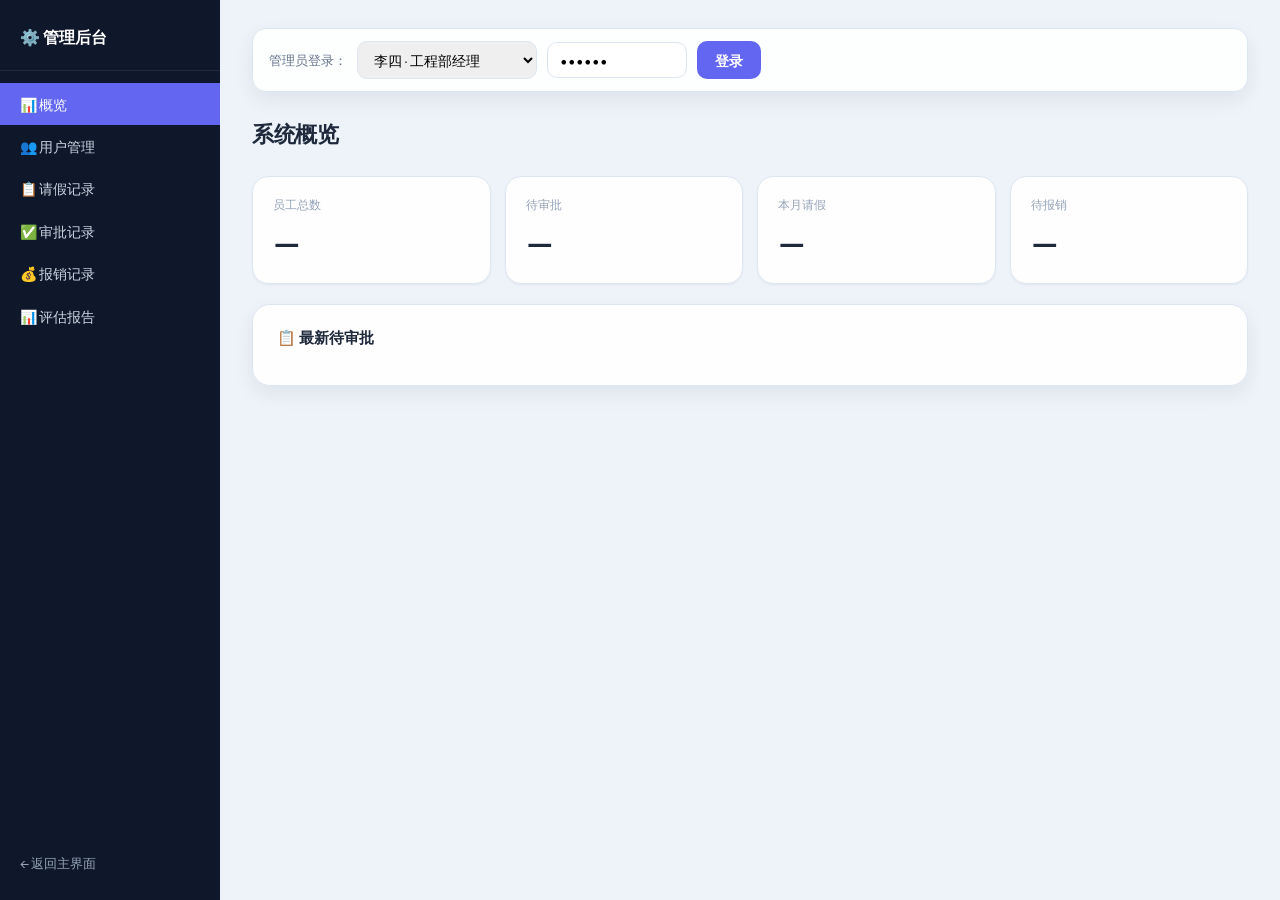
<file: frontend/admin.html>
<!DOCTYPE html>
<html lang="zh-CN">
<head>
  <meta charset="UTF-8">
  <meta name="viewport" content="width=device-width, initial-scale=1.0">
  <title>管理后台 — 企业多专家 Agent</title>
  <link rel="preconnect" href="https://fonts.googleapis.com">
  <link rel="preconnect" href="https://fonts.gstatic.com" crossorigin>
  <link href="https://fonts.googleapis.com/css2?family=Plus+Jakarta+Sans:wght@400;500;600;700;800&display=swap" rel="stylesheet">
  <link rel="stylesheet" href="style.css">
  <style>
    :root { --sidebar-width: 220px; }
    .admin-layout { display: flex; height: 100vh; }
    .admin-nav {
      width: var(--sidebar-width); background: var(--color-sidebar);
      color: #fff; display: flex; flex-direction: column; flex-shrink: 0;
      padding: 24px 0 16px;
    }
    .admin-nav-logo {
      padding: 0 20px 20px; font-size: 16px; font-weight: 700;
      border-bottom: 1px solid rgba(255,255,255,0.08); margin-bottom: 12px;
    }
    .admin-nav-item {
      padding: 10px 20px; cursor: pointer; font-size: 14px; color: #CBD5E1;
      transition: background 150ms; border-radius: 0;
    }
    .admin-nav-item:hover { background: rgba(255,255,255,0.08); }
    .admin-nav-item.active { background: var(--color-primary); color: #fff; }
    .admin-nav-back {
      margin-top: auto; padding: 10px 20px; font-size: 13px;
      color: var(--color-text-muted); cursor: pointer;
    }
    .admin-nav-back:hover { color: #fff; }
    .admin-main {
      flex: 1; overflow-y: auto; background: var(--color-bg);
      padding: 28px 32px;
    }
    .admin-header {
      display: flex; align-items: center; justify-content: space-between;
      margin-bottom: 24px;
    }
    .admin-title { font-size: 22px; font-weight: 700; letter-spacing: -0.02em; }
    .admin-login {
      display: flex; gap: 10px; align-items: center;
      background: rgba(255,255,255,0.9); border: 1px solid var(--color-line);
      border-radius: 14px; padding: 12px 16px; margin-bottom: 24px;
      box-shadow: var(--shadow-sm);
    }
    .admin-login select, .admin-login input {
      padding: 8px 12px; border: 1px solid var(--color-line);
      border-radius: 10px; font-size: 14px; font-family: inherit;
    }
    .admin-login button {
      padding: 8px 18px; background: var(--color-primary); color: #fff;
      border-radius: 10px; font-size: 14px; font-weight: 600; cursor: pointer;
    }
    .admin-login button:hover { background: var(--color-primary-hover); }
    .admin-section { display: none; }
    .admin-section.active { display: block; }
    .card {
      background: rgba(255,255,255,0.92); border: 1px solid var(--color-line);
      border-radius: 18px; padding: 20px 24px; margin-bottom: 20px;
      box-shadow: var(--shadow-sm);
    }
    .card-title {
      font-size: 15px; font-weight: 700; margin-bottom: 16px;
      display: flex; align-items: center; gap: 8px;
    }
    .badge {
      display: inline-flex; align-items: center; padding: 2px 10px;
      border-radius: 99px; font-size: 12px; font-weight: 600;
    }
    .badge-pending { background: #FEF3C7; color: #92400E; }
    .badge-approved { background: #D1FAE5; color: #065F46; }
    .badge-rejected { background: #FEE2E2; color: #991B1B; }
    .badge-active   { background: var(--color-primary-light); color: var(--color-primary-hover); }
    table { width: 100%; border-collapse: collapse; font-size: 13px; }
    th { background: var(--color-bg); font-weight: 600; text-align: left;
         padding: 10px 12px; border-bottom: 2px solid var(--color-line); }
    td { padding: 10px 12px; border-bottom: 1px solid var(--color-line-light);
         vertical-align: middle; }
    tr:last-child td { border-bottom: none; }
    tr:hover td { background: rgba(99,102,241,0.03); }
    .btn-sm {
      padding: 4px 12px; border-radius: 8px; font-size: 12px; font-weight: 600;
      cursor: pointer; border: none; transition: all 150ms;
    }
    .btn-approve { background: #D1FAE5; color: #065F46; }
    .btn-approve:hover { background: #059669; color: #fff; }
    .btn-reject  { background: #FEE2E2; color: #991B1B; }
    .btn-reject:hover  { background: #DC2626; color: #fff; }
    .btn-edit    { background: var(--color-primary-light); color: var(--color-primary); }
    .btn-edit:hover { background: var(--color-primary); color: #fff; }
    .filter-bar { display: flex; gap: 10px; margin-bottom: 16px; flex-wrap: wrap; }
    .filter-bar select, .filter-bar input {
      padding: 7px 12px; border: 1px solid var(--color-line);
      border-radius: 10px; font-size: 13px; font-family: inherit;
      background: #fff;
    }
    .filter-bar button {
      padding: 7px 16px; background: var(--color-primary); color: #fff;
      border-radius: 10px; font-size: 13px; font-weight: 600; cursor: pointer;
      border: none;
    }
    .stat-grid { display: grid; grid-template-columns: repeat(4, 1fr); gap: 14px; margin-bottom: 20px; }
    .stat-card {
      background: rgba(255,255,255,0.92); border: 1px solid var(--color-line);
      border-radius: 16px; padding: 18px 20px; box-shadow: var(--shadow-xs);
    }
    .stat-label { font-size: 12px; color: var(--color-text-muted); margin-bottom: 6px; }
    .stat-value { font-size: 28px; font-weight: 700; letter-spacing: -0.02em; }
    .edit-modal {
      position: fixed; inset: 0; background: rgba(15,23,42,0.5);
      display: flex; align-items: center; justify-content: center;
      z-index: 1000; backdrop-filter: blur(4px);
    }
    .edit-modal.hidden { display: none; }
    .edit-dialog {
      background: #fff; border-radius: 20px; padding: 28px;
      width: 420px; box-shadow: var(--shadow-lg);
    }
    .edit-dialog h3 { font-size: 16px; font-weight: 700; margin-bottom: 16px; }
    .edit-dialog label { display: block; font-size: 12px; font-weight: 600;
      color: var(--color-text-secondary); margin: 10px 0 4px; }
    .edit-dialog input, .edit-dialog select {
      width: 100%; padding: 8px 12px; border: 1px solid var(--color-line);
      border-radius: 10px; font-size: 14px; font-family: inherit; box-sizing: border-box;
    }
    .edit-dialog input:focus, .edit-dialog select:focus {
      outline: none; border-color: var(--color-primary);
      box-shadow: 0 0 0 3px var(--color-primary-ring);
    }
    .edit-actions { display: flex; gap: 10px; justify-content: flex-end; margin-top: 20px; }
    .edit-actions button {
      padding: 9px 20px; border-radius: 10px; font-size: 14px;
      font-weight: 600; cursor: pointer; border: none;
    }
    .btn-cancel-edit { background: var(--color-bg); color: var(--color-text-secondary); }
    .btn-save-edit { background: var(--color-primary); color: #fff; }
    #auth-bar { font-size: 13px; color: var(--color-text-muted); }
    #auth-bar strong { color: var(--color-text); }
  </style>
</head>
<body>
<div class="admin-layout">
  <nav class="admin-nav">
    <div class="admin-nav-logo">⚙️ 管理后台</div>
    <div class="admin-nav-item active" data-tab="dashboard">📊 概览</div>
    <div class="admin-nav-item" data-tab="users">👥 用户管理</div>
    <div class="admin-nav-item" data-tab="leaves">📋 请假记录</div>
    <div class="admin-nav-item" data-tab="approvals">✅ 审批记录</div>
    <div class="admin-nav-item" data-tab="expenses">💰 报销记录</div>
    <div class="admin-nav-item" data-tab="eval">📊 评估报告</div>
    <div class="admin-nav-back" onclick="location.href='/'">← 返回主界面</div>
  </nav>

  <main class="admin-main">
    <!-- 登录栏 -->
    <div class="admin-login" id="login-bar">
      <span style="font-size:13px;color:var(--color-text-secondary)">管理员登录：</span>
      <select id="admin-user-id" autocomplete="username" style="width:180px">
        <option value="EMP002">李四 · 工程部经理</option>
        <option value="EMP003">王五 · HR经理</option>
        <option value="EMP004">赵六 · 财务经理</option>
        <option value="EMP005">孙七 · IT经理</option>
      </select>
      <input type="password" id="admin-pwd" autocomplete="current-password" placeholder="密码" style="width:140px" value="123456">
      <button onclick="adminLogin()">登录</button>
      <span id="auth-bar"></span>
    </div>

    <!-- 概览 -->
    <div class="admin-section active" id="tab-dashboard">
      <div class="admin-header"><div class="admin-title">系统概览</div></div>
      <div class="stat-grid" id="stat-grid">
        <div class="stat-card"><div class="stat-label">员工总数</div><div class="stat-value" id="stat-users">—</div></div>
        <div class="stat-card"><div class="stat-label">待审批</div><div class="stat-value" id="stat-pending">—</div></div>
        <div class="stat-card"><div class="stat-label">本月请假</div><div class="stat-value" id="stat-leaves">—</div></div>
        <div class="stat-card"><div class="stat-label">待报销</div><div class="stat-value" id="stat-expenses">—</div></div>
      </div>
      <div class="card">
        <div class="card-title">📋 最新待审批</div>
        <div id="dashboard-pending"></div>
      </div>
    </div>

    <!-- 用户管理 -->
    <div class="admin-section" id="tab-users">
      <div class="admin-header"><div class="admin-title">用户管理</div></div>
      <div class="card">
        <div id="users-table"></div>
      </div>
    </div>

    <!-- 请假记录 -->
    <div class="admin-section" id="tab-leaves">
      <div class="admin-header"><div class="admin-title">请假记录</div></div>
      <div class="card">
        <div class="filter-bar">
          <select id="leave-status-filter">
            <option value="">全部状态</option>
            <option value="pending">待审批</option>
            <option value="approved">已通过</option>
            <option value="rejected">已驳回</option>
          </select>
          <input id="leave-user-filter" placeholder="员工ID" style="width:160px">
          <button onclick="loadLeaves()">查询</button>
        </div>
        <div id="leaves-table"></div>
      </div>
    </div>

    <!-- 审批记录 -->
    <div class="admin-section" id="tab-approvals">
      <div class="admin-header"><div class="admin-title">审批记录</div></div>
      <div class="card">
        <div class="filter-bar">
          <select id="approval-status-filter" onchange="loadApprovals()">
            <option value="pending">待审批</option>
            <option value="approved">已通过</option>
            <option value="rejected">已驳回</option>
            <option value="">全部</option>
          </select>
        </div>
        <div id="approvals-table"></div>
      </div>
    </div>

    <!-- 报销记录 -->
    <div class="admin-section" id="tab-expenses">
      <div class="admin-header"><div class="admin-title">报销记录</div></div>
      <div class="card">
        <div class="filter-bar">
          <select id="expense-status-filter" onchange="loadExpenses()">
            <option value="">全部状态</option>
            <option value="pending">待审批</option>
            <option value="approved">已通过</option>
            <option value="rejected">已驳回</option>
          </select>
        </div>
        <div id="expenses-table"></div>
      </div>
    </div>

    <!-- 评估报告 -->
    <div class="admin-section" id="tab-eval">
      <div class="admin-header">
        <div class="admin-title">评估报告</div>
        <div style="display:flex;align-items:center;gap:12px">
          <span id="eval-file" style="font-size:12px;color:var(--color-text-muted)"></span>
          <label style="font-size:12px;display:flex;align-items:center;gap:4px;cursor:pointer;user-select:none">
            <input type="checkbox" id="eval-llm" checked onchange="this.checked?this.parentElement.lastChild.textContent='LLM路由':this.parentElement.lastChild.textContent='仅关键词'">
            <span style="color:var(--color-text-muted)">LLM路由</span>
          </label>
          <label style="font-size:12px;display:flex;align-items:center;gap:4px;cursor:pointer;user-select:none">
            <input type="checkbox" id="eval-rewrite" checked onchange="this.checked?this.parentElement.lastChild.textContent='改写':this.parentElement.lastChild.textContent='原文'">
            <span style="color:var(--color-text-muted)">改写</span>
          </label>
          <select id="eval-limit" style="padding:5px 8px;border:1px solid var(--color-line);border-radius:8px;font-size:13px;font-family:inherit">
            <option value="10">10 条</option>
            <option value="20">20 条</option>
            <option value="37" selected>全部 (37条)</option>
          </select>
          <button id="eval-run-btn" onclick="runEval()" style="padding:6px 14px;background:var(--color-primary);color:#fff;border:none;border-radius:8px;font-size:13px;font-weight:600;cursor:pointer">▶ 运行评估</button>
          <span id="eval-running" style="display:none;font-size:13px;color:var(--color-text-muted)">⏳ 评估中...</span>
        </div>
      </div>
      <div class="stat-grid" id="eval-stat-grid">
        <div class="stat-card"><div class="stat-label">用例总数</div><div class="stat-value" id="eval-total">—</div></div>
        <div class="stat-card"><div class="stat-label">通过率</div><div class="stat-value" id="eval-passed">—</div></div>
        <div class="stat-card"><div class="stat-label">路由准确度</div><div class="stat-value" id="eval-routing">—</div></div>
        <div class="stat-card"><div class="stat-label">工具准确度</div><div class="stat-value" id="eval-tools">—</div></div>
        <div class="stat-card"><div class="stat-label">检索准确度</div><div class="stat-value" id="eval-retrieval">—</div></div>
        <div class="stat-card"><div class="stat-label">平均耗时</div><div class="stat-value" id="eval-time">—</div></div>
        <div class="stat-card"><div class="stat-label">平均 Token</div><div class="stat-value" id="eval-tokens">—</div></div>
      </div>
      <div class="card">
        <div class="card-title">📂 分领域详情</div>
        <div id="eval-by-category"></div>
      </div>
      <div class="card">
        <div class="card-title">📋 用例明细</div>
        <div id="eval-results-table"></div>
      </div>
    </div>
  </main>
</div>

<!-- 编辑用户弹窗 -->
<div class="edit-modal hidden" id="edit-modal">
  <div class="edit-dialog">
    <h3>编辑用户</h3>
    <input type="hidden" id="edit-uid">
    <label>姓名</label><input id="edit-name">
    <label>角色</label>
    <select id="edit-role">
      <option value="employee">员工</option>
      <option value="manager">经理</option>
      <option value="hr">HR</option>
      <option value="admin">管理员</option>
    </select>
    <label>状态</label>
    <select id="edit-status">
      <option value="active">在职</option>
      <option value="inactive">离职</option>
    </select>
    <label>年假总额（天）</label><input id="edit-annual" type="number" min="0">
    <label>病假总额（天）</label><input id="edit-sick" type="number" min="0">
    <label>事假总额（天）</label><input id="edit-personal" type="number" min="0">
    <div class="edit-actions">
      <button class="btn-cancel-edit" onclick="closeEdit()">取消</button>
      <button class="btn-save-edit" onclick="saveUser()">保存</button>
    </div>
  </div>
</div>

<script>
const API = '/api';
let _token = null;

const STATUS_LABEL = {
  pending:'待审批', approved:'已通过', rejected:'已驳回',
  draft:'草稿', cancelled:'已取消', completed:'已完成',
  '待处理':'待处理', '处理中':'处理中', '已完成':'已完成', reimbursed:'已报销',
};
const STATUS_CLASS = {
  pending:'badge-pending', approved:'badge-approved', rejected:'badge-rejected',
  active:'badge-active',
};

function badge(s) {
  const label = STATUS_LABEL[s] || s;
  const cls = STATUS_CLASS[s] || 'badge-pending';
  return `<span class="badge ${cls}">${label}</span>`;
}

async function adminLogin() {
  const uid = document.getElementById('admin-user-id').value.trim();
  const pwd = document.getElementById('admin-pwd').value;
  if (!uid) return alert('请输入管理员员工ID');
  const r = await fetch(`${API}/auth/login`, {
    method: 'POST', headers: {'Content-Type':'application/json'},
    body: JSON.stringify({user_id: uid, password: pwd}),
  });
  if (!r.ok) return alert('登录失败');
  const d = await r.json();
  _token = d.token;
  document.getElementById('auth-bar').innerHTML =
    `已登录：<strong>${d.user.name}</strong>（${d.user.role}）`;
  loadDashboard();
}

function authHeaders() {
  return _token ? {'Authorization': 'Bearer ' + _token} : {};
}

async function apiFetch(path, opts = {}) {
  opts.headers = {...(opts.headers || {}), ...authHeaders()};
  const r = await fetch(API + path, opts);
  if (!r.ok) { const e = await r.json().catch(() => ({})); throw new Error(e.error || r.status); }
  return r.json();
}

// ── 导航 ──────────────────────────────────────────────────────
document.querySelectorAll('.admin-nav-item').forEach(el => {
  el.addEventListener('click', () => {
    document.querySelectorAll('.admin-nav-item').forEach(x => x.classList.remove('active'));
    document.querySelectorAll('.admin-section').forEach(x => x.classList.remove('active'));
    el.classList.add('active');
    const tab = el.dataset.tab;
    document.getElementById('tab-' + tab).classList.add('active');
    if (!_token) return;
    if (tab === 'dashboard') loadDashboard();
    else if (tab === 'users') loadUsers();
    else if (tab === 'leaves') loadLeaves();
    else if (tab === 'approvals') loadApprovals();
    else if (tab === 'expenses') loadExpenses();
    else if (tab === 'eval') loadEval();
  });
});

// ── 概览 ──────────────────────────────────────────────────────
async function loadDashboard() {
  try {
    const [users, leaves, approvals, expenses] = await Promise.all([
      apiFetch('/admin/users'),
      apiFetch('/admin/leaves?status=pending&limit=5'),
      apiFetch('/admin/approvals?status=pending&limit=5'),
      apiFetch('/admin/expenses?status=pending'),
    ]);
    document.getElementById('stat-users').textContent = users.total;
    document.getElementById('stat-pending').textContent = approvals.total;
    document.getElementById('stat-leaves').textContent = leaves.total;
    document.getElementById('stat-expenses').textContent = expenses.total;

    const rows = approvals.approvals.slice(0, 5).map(a =>
      `<tr><td>${a.record_type === 'leave' ? '请假' : '报销'}</td>
       <td>${a.record_id.slice(0,8)}…</td>
       <td>${a.approver_name}</td>
       <td>${a.approver_role}</td>
       <td>${a.created_at.slice(0,16)}</td>
       <td>
         <button class="btn-sm btn-approve" onclick="quickApprove('${a.id}')">通过</button>
         <button class="btn-sm btn-reject" onclick="quickReject('${a.id}')">驳回</button>
       </td></tr>`
    ).join('');
    document.getElementById('dashboard-pending').innerHTML = rows
      ? `<table><thead><tr><th>类型</th><th>记录ID</th><th>审批人</th><th>角色</th><th>时间</th><th>操作</th></tr></thead><tbody>${rows}</tbody></table>`
      : '<div style="color:var(--color-text-muted);padding:12px 0">暂无待审批</div>';
  } catch(e) { console.error(e); }
}

// ── 用户 ──────────────────────────────────────────────────────
async function loadUsers() {
  try {
    const d = await apiFetch('/admin/users');
    const rows = d.users.map(u =>
      `<tr>
        <td>${u.user_id}</td><td>${u.name}</td>
        <td>${u.department_name}</td>
        <td>${u.manager_name || '—'}</td>
        <td>${badge(u.role)}</td>
        <td>${badge(u.status)}</td>
        <td>${u.annual}/${u.sick}/${u.personal}</td>
        <td><button class="btn-sm btn-edit" onclick='openEdit(${JSON.stringify(u)})'>编辑</button></td>
      </tr>`
    ).join('');
    document.getElementById('users-table').innerHTML =
      `<table><thead><tr><th>ID</th><th>姓名</th><th>部门</th><th>上级</th><th>角色</th><th>状态</th><th>年/病/事假</th><th>操作</th></tr></thead><tbody>${rows}</tbody></table>`;
  } catch(e) { alert('加载失败: ' + e.message); }
}

function openEdit(u) {
  document.getElementById('edit-uid').value = u.user_id;
  document.getElementById('edit-name').value = u.name;
  document.getElementById('edit-role').value = u.role;
  document.getElementById('edit-status').value = u.status;
  document.getElementById('edit-annual').value = u.annual;
  document.getElementById('edit-sick').value = u.sick;
  document.getElementById('edit-personal').value = u.personal;
  document.getElementById('edit-modal').classList.remove('hidden');
}
function closeEdit() { document.getElementById('edit-modal').classList.add('hidden'); }

async function saveUser() {
  const uid = document.getElementById('edit-uid').value;
  const body = {
    name: document.getElementById('edit-name').value,
    role: document.getElementById('edit-role').value,
    status: document.getElementById('edit-status').value,
    annual: parseInt(document.getElementById('edit-annual').value),
    sick: parseInt(document.getElementById('edit-sick').value),
    personal: parseInt(document.getElementById('edit-personal').value),
  };
  try {
    await apiFetch(`/admin/users/${uid}`, {
      method: 'PUT', headers: {'Content-Type':'application/json'},
      body: JSON.stringify(body),
    });
    closeEdit(); loadUsers();
  } catch(e) { alert('保存失败: ' + e.message); }
}

// ── 请假 ──────────────────────────────────────────────────────
async function loadLeaves() {
  const status = document.getElementById('leave-status-filter').value;
  const uid = document.getElementById('leave-user-filter').value.trim();
  let path = `/admin/leaves?limit=100`;
  if (status) path += `&status=${status}`;
  if (uid) path += `&user_id=${uid}`;
  try {
    const d = await apiFetch(path);
    const rows = d.leaves.map(l =>
      `<tr><td>${l.user_name}</td><td>${l.leave_type}</td>
       <td>${l.start_date} ~ ${l.end_date}</td>
       <td>${l.total_days}天</td>
       <td>${badge(l.status)}</td>
       <td style="max-width:160px;overflow:hidden;text-overflow:ellipsis;white-space:nowrap">${l.reason||'—'}</td>
       <td>${l.created_at.slice(0,10)}</td></tr>`
    ).join('');
    document.getElementById('leaves-table').innerHTML =
      `<table><thead><tr><th>员工</th><th>类型</th><th>日期</th><th>天数</th><th>状态</th><th>原因</th><th>提交时间</th></tr></thead><tbody>${rows||'<tr><td colspan="7" style="text-align:center;color:var(--color-text-muted)">暂无记录</td></tr>'}</tbody></table>`;
  } catch(e) { alert('加载失败: ' + e.message); }
}

// ── 审批 ──────────────────────────────────────────────────────
async function loadApprovals() {
  const status = document.getElementById('approval-status-filter').value;
  let path = `/admin/approvals?limit=100`;
  if (status) path += `&status=${status}`;
  try {
    const d = await apiFetch(path);
    const rows = d.approvals.map(a =>
      `<tr>
        <td>${a.record_type === 'leave' ? '请假' : '报销'}</td>
        <td style="font-family:monospace;font-size:12px">${a.record_id.slice(0,10)}…</td>
        <td>${a.approver_name}</td>
        <td>${a.approver_role}</td>
        <td>${badge(a.status)}</td>
        <td>${a.comment||'—'}</td>
        <td>${(a.decided_at||a.created_at).slice(0,16)}</td>
        ${a.status==='pending' ? `<td>
          <button class="btn-sm btn-approve" onclick="quickApprove('${a.id}')">通过</button>
          <button class="btn-sm btn-reject" onclick="quickReject('${a.id}')">驳回</button>
        </td>` : '<td>—</td>'}
      </tr>`
    ).join('');
    document.getElementById('approvals-table').innerHTML =
      `<table><thead><tr><th>类型</th><th>记录ID</th><th>审批人</th><th>角色</th><th>状态</th><th>意见</th><th>时间</th><th>操作</th></tr></thead><tbody>${rows||'<tr><td colspan="8" style="text-align:center;color:var(--color-text-muted)">暂无记录</td></tr>'}</tbody></table>`;
  } catch(e) { alert('加载失败: ' + e.message); }
}

// ── 报销 ──────────────────────────────────────────────────────
async function loadExpenses() {
  const status = document.getElementById('expense-status-filter').value;
  let path = `/admin/expenses?limit=100`;
  if (status) path += `&status=${status}`;
  try {
    const d = await apiFetch(path);
    const rows = d.expenses.map(e =>
      `<tr><td>${e.user_name}</td><td>${e.expense_type}</td>
       <td>¥${e.amount.toFixed(2)}</td>
       <td>${badge(e.status)}</td>
       <td style="max-width:160px;overflow:hidden;text-overflow:ellipsis;white-space:nowrap">${e.description||'—'}</td>
       <td>${e.created_at.slice(0,10)}</td></tr>`
    ).join('');
    document.getElementById('expenses-table').innerHTML =
      `<table><thead><tr><th>员工</th><th>类型</th><th>金额</th><th>状态</th><th>说明</th><th>提交时间</th></tr></thead><tbody>${rows||'<tr><td colspan="6" style="text-align:center;color:var(--color-text-muted)">暂无记录</td></tr>'}</tbody></table>`;
  } catch(e) { alert('加载失败: ' + e.message); }
}

// ── 快速审批 ──────────────────────────────────────────────────
async function quickApprove(stepId) {
  try {
    await apiFetch(`/approvals/${stepId}/approve`, {
      method: 'POST', headers: {'Content-Type':'application/json'},
      body: JSON.stringify({comment: '管理后台审批通过'}),
    });
    loadDashboard(); loadApprovals();
  } catch(e) { alert('操作失败: ' + e.message); }
}

async function quickReject(stepId) {
  const comment = prompt('请输入驳回理由：');
  if (comment === null) return;
  try {
    await apiFetch(`/approvals/${stepId}/reject`, {
      method: 'POST', headers: {'Content-Type':'application/json'},
      body: JSON.stringify({comment: comment || '管理后台驳回'}),
    });
    loadDashboard(); loadApprovals();
  } catch(e) { alert('操作失败: ' + e.message); }
}

// ── 评估报告 ──────────────────────────────────────────────────
async function runEval() {
  const btn = document.getElementById('eval-run-btn');
  const hint = document.getElementById('eval-running');
  btn.disabled = true;
  btn.textContent = '⏳ 运行中...';
  hint.style.display = 'inline';
  const limit = document.getElementById('eval-limit').value || '20';
  const useLlm = document.getElementById('eval-llm').checked;
  const useRewrite = document.getElementById('eval-rewrite').checked;
  try {
    await apiFetch('/admin/eval/run?limit=' + limit + '&llm=' + useLlm + '&rewrite=' + useRewrite, { method: 'POST' });
  } catch(e) {
    alert('评估运行失败: ' + e.message);
  } finally {
    btn.disabled = false;
    btn.textContent = '▶ 运行评估';
    hint.style.display = 'none';
  }
  loadEval();
}

async function loadEval() {
  try {
    const d = await apiFetch('/admin/eval/latest');
    const r = d.report;
    document.getElementById('eval-file').textContent = '来源: ' + d.file;

    document.getElementById('eval-total').textContent = r.total;
    document.getElementById('eval-passed').textContent =
      r.passed + '/' + r.total + ' (' + (r.passed / Math.max(r.total, 1) * 100).toFixed(1) + '%)';
    document.getElementById('eval-routing').textContent = (r.routing_accuracy * 100).toFixed(1) + '%';
    document.getElementById('eval-tools').textContent = (r.tool_accuracy * 100).toFixed(1) + '%';
    const retrievalAcc = r.retrieval_accuracy != null ? r.retrieval_accuracy : 0;
    document.getElementById('eval-retrieval').textContent = (retrievalAcc * 100).toFixed(1) + '%';
    document.getElementById('eval-time').textContent = r.avg_time_ms.toFixed(0) + ' ms';
    document.getElementById('eval-tokens').textContent = r.avg_tokens.toFixed(0);

    // 分领域
    const cats = r.by_category;
    let catHtml = '<table><thead><tr><th>领域</th><th>用例数</th><th>路由准确度</th><th>工具准确度</th><th>检索准确度</th></tr></thead><tbody>';
    for (const [cat, st] of Object.entries(cats)) {
      catHtml += `<tr><td><strong>${cat}</strong></td><td>${st.total}</td>
        <td>${st.routing_accuracy != null ? (st.routing_accuracy * 100).toFixed(1) + '%' : '—'}</td>
        <td>${st.tool_total > 0 ? (st.tool_accuracy * 100).toFixed(1) + '%' : '—'}</td>
        <td>${st.retrieval_total > 0 ? (st.retrieval_accuracy * 100).toFixed(1) + '%' : '—'}</td></tr>`;
    }
    catHtml += '</tbody></table>';
    document.getElementById('eval-by-category').innerHTML = catHtml;

    // 用例明细
    const results = r.results || [];
    const rows = results.map(c =>
      `<tr>
        <td>${c.case_id}</td>
        <td title="${c.query}">${c.query.slice(0, 30)}${c.query.length > 30 ? '…' : ''}</td>
        <td>${c.category}</td>
        <td>${c.expected_agent}</td>
        <td>${c.actual_agent}</td>
        <td>${c.routing_correct ? '✅' : '❌'}</td>
        <td>${c.expected_tools.join(', ') || '—'}</td>
        <td>${c.actual_tools.join(', ') || '—'}</td>
        <td>${c.tools_correct ? '✅' : '❌'}</td>
        <td>${c.retrieved_sources ? c.retrieved_sources.join(', ').slice(0, 40) : '—'}</td>
        <td>${c.expected_sources && c.expected_sources.length ? (c.retrieval_correct ? '✅' : '❌') : '—'}</td>
        <td>${c.processing_time_ms}ms</td>
      </tr>`
    ).join('');
    document.getElementById('eval-results-table').innerHTML =
      `<table><thead><tr>
        <th>ID</th><th>问题</th><th>领域</th><th>期望Agent</th><th>实际Agent</th>
        <th>路由</th><th>期望工具</th><th>实际工具</th><th>工具</th>
        <th>检索来源</th><th>检索</th><th>耗时</th>
      </tr></thead><tbody>${rows || '<tr><td colspan="12" style="text-align:center;color:var(--color-text-muted)">暂无记录</td></tr>'}</tbody></table>`;

  } catch(e) {
    document.getElementById('eval-total').textContent = '—';
    document.getElementById('eval-passed').textContent = e.message;
    document.getElementById('eval-routing').textContent = '—';
    document.getElementById('eval-tools').textContent = '—';
    document.getElementById('eval-retrieval').textContent = '—';
    document.getElementById('eval-time').textContent = '—';
    document.getElementById('eval-tokens').textContent = '—';
    document.getElementById('eval-by-category').innerHTML = '';
    document.getElementById('eval-results-table').innerHTML = '';
    document.getElementById('eval-file').textContent = '暂无报告';
  }
}
</script>
</body>
</html>
</file>
<file: frontend/style.css>
/* ═══════════════════════════════════════════════════════════════
   Modern Indigo — 企业多 Agent 智能助手
   Design Tokens: Indigo primary + Slate neutral hierarchy
   UX rules: 44px touch, visible :focus-visible, 150-300ms
   ═══════════════════════════════════════════════════════════════ */

/* ── Design Tokens ─────────────────────────────────────────── */
:root {
  /* Primary — Indigo */
  --color-primary: #6366F1;
  --color-primary-hover: #4F46E5;
  --color-primary-light: #EEF2FF;
  --color-primary-ring: rgba(99, 102, 241, 0.22);

  /* Neutrals — Slate */
  --color-surface: #FFFFFF;
  --color-surface-alt: #F8FAFC;
  --color-bg: #EEF3F9;
  --color-line: #DDE6F0;
  --color-line-light: #E8EFF6;

  /* Text */
  --color-text: #1E293B;
  --color-text-secondary: #64748B;
  --color-text-muted: #94A3B8;

  /* Dark sidebar (admin nav / code blocks) */
  --color-sidebar: #0F172A;
  --color-sidebar-hover: rgba(148, 163, 184, 0.13);
  --color-sidebar-active: linear-gradient(135deg, #6366F1 0%, #8B5CF6 100%);

  /* Semantic */
  --color-success: #059669;
  --color-success-bg: #ECFDF5;
  --color-error: #DC2626;
  --color-error-bg: #FEF2F2;
  --color-warning: #D97706;
  --color-warning-bg: #FFFBEB;

  /* Agent identity */
  --agent-hr: #059669;      /* Emerald */
  --agent-hr-bg: #ECFDF5;
  --agent-it: #0EA5E9;      /* Sky */
  --agent-it-bg: #F0F9FF;
  --agent-legal: #7C3AED;   /* Violet */
  --agent-legal-bg: #F5F3FF;
  --agent-fallback: #64748B;
  --agent-fallback-bg: #F1F5F9;

  /* Spacing */
  --space-xs: 4px;
  --space-sm: 8px;
  --space-md: 12px;
  --space-lg: 16px;
  --space-xl: 20px;
  --space-2xl: 24px;
  --space-3xl: 32px;

  /* Typography */
  --font-ui: "Plus Jakarta Sans", -apple-system, BlinkMacSystemFont, "Segoe UI", sans-serif;
  --font-mono: "JetBrains Mono", "Fira Code", monospace;
  --text-xs: 0.75rem;
  --text-sm: 0.8125rem;
  --text-base: 0.9375rem;
  --text-lg: 1.0625rem;
  --text-xl: 1.25rem;
  --leading: 1.6;
  --leading-tight: 1.3;
  --weight-normal: 400;
  --weight-medium: 500;
  --weight-semibold: 600;
  --weight-bold: 700;

  /* Layout */
  --sidebar-width: 280px;
  --topbar-height: 64px;

  /* Radii */
  --radius-sm: 10px;
  --radius-md: 16px;
  --radius-lg: 22px;
  --radius-full: 9999px;

  /* Shadows */
  --shadow-xs: 0 1px 2px rgba(15, 23, 42, 0.06);
  --shadow-sm: 0 8px 20px rgba(15, 23, 42, 0.07);
  --shadow-md: 0 16px 35px rgba(15, 23, 42, 0.10);
  --shadow-lg: 0 24px 55px rgba(15, 23, 42, 0.16);

  /* Transitions */
  --ease-out: cubic-bezier(0.16, 1, 0.3, 1);
  --duration-fast: 150ms;
  --duration-normal: 200ms;
  --duration-slow: 300ms;

  /* Focus */
  --focus-ring: 0 0 0 3px var(--color-primary-ring);
}

/* ── Reset ─────────────────────────────────────────────────── */
*, *::before, *::after { box-sizing: border-box; margin: 0; padding: 0; }
html {
  font-size: 16px;
  -webkit-font-smoothing: antialiased;
  -moz-osx-font-smoothing: grayscale;
}
body {
  font-family: var(--font-ui);
  font-size: var(--text-base);
  font-weight: var(--weight-normal);
  line-height: var(--leading);
  color: var(--color-text);
  background:
    radial-gradient(circle at top left, rgba(99, 102, 241, 0.16), transparent 32%),
    radial-gradient(circle at bottom right, rgba(14, 165, 233, 0.12), transparent 34%),
    var(--color-bg);
  height: 100vh;
  overflow: hidden;
}

/* ── Focus ring ────────────────────────────────────────────── */
:focus-visible {
  outline: none;
  box-shadow: var(--focus-ring);
  border-radius: var(--radius-sm);
}
button:focus-visible, a:focus-visible, [tabindex]:focus-visible {
  box-shadow: var(--focus-ring);
}

/* ── Scrollbar ─────────────────────────────────────────────── */
::-webkit-scrollbar { width: 5px; }
::-webkit-scrollbar-track { background: transparent; }
::-webkit-scrollbar-thumb { background: var(--color-text-muted); border-radius: 9999px; }
::-webkit-scrollbar-thumb:hover { background: var(--color-text-secondary); }

/* ── Utility ───────────────────────────────────────────────── */
button { cursor: pointer; border: none; background: none; font: inherit; color: inherit; }
textarea { font: inherit; resize: none; color: inherit; }
a { color: var(--color-primary); text-decoration: none; }
ul { list-style: none; }
img, svg { display: block; }

/* ═══════════════════════════════════════════════════════════════
   Workspace shell — nav rail + content
   ═══════════════════════════════════════════════════════════════ */
#app { height: 100vh; }
.workspace-shell {
  display: grid;
  grid-template-columns: 64px minmax(0, 1fr);
  width: 100vw;
  height: 100vh;
  background:
    radial-gradient(circle at 12% 8%, rgba(99, 102, 241, 0.14), transparent 30%),
    radial-gradient(circle at 88% 92%, rgba(14, 165, 233, 0.10), transparent 34%),
    var(--color-bg);
}

.nav-rail {
  width: 64px;
  height: 100vh;
  padding: 12px 8px;
  background: rgba(255, 255, 255, 0.9);
  border-right: 1px solid var(--color-line);
  box-shadow: 10px 0 30px rgba(15, 23, 42, 0.05);
  backdrop-filter: blur(14px);
  display: flex;
  flex-direction: column;
  align-items: center;
  gap: 14px;
  z-index: 200;
}
.nav-logo,
.nav-item,
.nav-user {
  width: 44px;
  height: 44px;
  border-radius: 14px;
  display: flex;
  align-items: center;
  justify-content: center;
  position: relative;
  color: var(--color-text-muted);
  transition: all var(--duration-fast) var(--ease-out);
}
.nav-logo {
  color: #fff;
  background: linear-gradient(135deg, #6366F1, #8B5CF6);
  box-shadow: 0 12px 28px rgba(99, 102, 241, 0.30);
}
.nav-logo svg,
.nav-item svg { width: 21px; height: 21px; }
.nav-items {
  display: flex;
  flex-direction: column;
  gap: 8px;
  width: 100%;
  align-items: center;
}
.nav-bottom {
  margin-top: auto;
  display: flex;
  flex-direction: column;
  gap: 8px;
}
.nav-item:hover,
.nav-user:hover {
  color: var(--color-primary);
  background: var(--color-primary-light);
}
.nav-item.active {
  color: #fff;
  background: linear-gradient(135deg, #6366F1, #4F46E5);
  box-shadow: 0 10px 22px rgba(99, 102, 241, 0.24);
}
.nav-badge {
  position: absolute;
  top: 4px;
  right: 4px;
  min-width: 17px;
  height: 17px;
  padding: 0 5px;
  border-radius: 999px;
  background: #EF4444;
  color: #fff;
  font-size: 10px;
  font-weight: 700;
  line-height: 17px;
  text-align: center;
}
.nav-badge.hidden { display: none; }
.nav-user {
  background: var(--color-primary-light);
  color: var(--color-primary);
  font-weight: 800;
}

.content-area {
  min-width: 0;
  height: 100vh;
  overflow: hidden;
}
.content-area > .panel {
  height: 100%;
  min-width: 0;
}
.content-area > .panel.hidden { display: none !important; }
.panel-chat {
  display: grid;
  grid-template-columns: 288px minmax(0, 1fr);
}

/* ═══════════════════════════════════════════════════════════════
   Chat sidebar — sessions + agent status
   ═══════════════════════════════════════════════════════════════ */
.chat-sidebar {
  width: 280px;
  min-width: 280px;
  background: rgba(248, 250, 252, 0.88);
  color: var(--color-text);
  border-right: 1px solid var(--color-line);
  box-shadow: 4px 0 24px rgba(15, 23, 42, 0.05);
  display: flex;
  flex-direction: column;
  backdrop-filter: blur(14px);
  transition: width var(--duration-slow) var(--ease-out),
              min-width var(--duration-slow) var(--ease-out),
              opacity var(--duration-slow) var(--ease-out);
  overflow: hidden;
}
.chat-sidebar.hidden { display: none; }
.chat-sidebar.collapsed {
  width: 56px;
  min-width: 56px;
}
.chat-sidebar.collapsed .chat-sidebar-header h2,
.chat-sidebar.collapsed .chat-sidebar-header .eyebrow,
.chat-sidebar.collapsed .chat-sidebar-header .btn-new-chat,
.chat-sidebar.collapsed .session-list,
.chat-sidebar.collapsed .sidebar-footer .status-toggle-label,
.chat-sidebar.collapsed .sidebar-footer .status-list,
.chat-sidebar.collapsed .session-item span {
  opacity: 0;
  pointer-events: none;
  white-space: nowrap;
}
.chat-sidebar-header {
  position: relative;
  padding: 18px;
  border-bottom: 1px solid var(--color-line);
  display: grid;
  gap: 14px;
  flex-shrink: 0;
}
.chat-sidebar-header h2 {
  font-size: 18px;
  line-height: 1.25;
}
.eyebrow {
  color: var(--color-text-muted);
  font-size: 11px;
  font-weight: 800;
  letter-spacing: 0.08em;
  text-transform: uppercase;
  margin-bottom: 3px;
}
.btn-collapse-sidebar {
  position: absolute;
  top: 14px;
  right: 14px;
  width: 30px;
  height: 30px;
  display: flex;
  align-items: center;
  justify-content: center;
  background: transparent;
  border: none;
  border-radius: var(--radius-sm);
  color: var(--color-text-muted);
  cursor: pointer;
  transition: all var(--duration-fast) var(--ease-out);
}
.btn-collapse-sidebar:hover {
  background: var(--color-primary-light);
  color: var(--color-primary);
}
.btn-collapse-sidebar svg {
  width: 16px;
  height: 16px;
  transition: transform var(--duration-normal) var(--ease-out);
}
.chat-sidebar.collapsed .btn-collapse-sidebar svg {
  transform: rotate(180deg);
}

.btn-new-chat {
  width: 100%;
  display: flex;
  align-items: center;
  justify-content: center;
  gap: var(--space-xs);
  padding: var(--space-sm) var(--space-md);
  color: var(--color-primary-hover);
  background: var(--color-primary-light);
  border: 1px solid rgba(99, 102, 241, 0.18);
  border-radius: 14px;
  font-size: var(--text-sm);
  font-weight: var(--weight-semibold);
  transition: all var(--duration-fast) var(--ease-out);
  min-height: 44px;
}
.btn-new-chat:hover {
  background: rgba(99, 102, 241, 0.14);
  transform: translateY(-1px);
}
.btn-new-chat svg { width: 16px; height: 16px; flex-shrink: 0; }

/* ── Session list ──────────────────────────────────────────── */
.session-list { flex: 1; overflow-y: auto; padding: 12px; }

.session-item {
  position: relative;
  padding: var(--space-sm) var(--space-md);
  padding-right: 40px;
  border-radius: 14px;
  border: 1px solid transparent;
  cursor: pointer;
  font-size: var(--text-sm);
  color: var(--color-text-secondary);
  background: transparent;
  transition: all var(--duration-fast) var(--ease-out);
  margin-bottom: 2px;
  min-height: 44px;
  display: flex;
  flex-direction: column;
  justify-content: center;
}
.session-item:hover {
  background: rgba(99, 102, 241, 0.07);
  border-color: rgba(99, 102, 241, 0.12);
}
.session-item.active {
  background: var(--color-sidebar-active);
  color: #fff;
  box-shadow: 0 12px 25px rgba(99, 102, 241, 0.25);
}
.session-title {
  font-weight: var(--weight-medium);
  white-space: nowrap;
  overflow: hidden;
  text-overflow: ellipsis;
}
.session-meta {
  font-size: var(--text-xs);
  color: var(--color-text-muted);
  margin-top: 2px;
}
.session-item.active .session-meta { color: rgba(255, 255, 255, 0.75); }

.session-delete {
  position: absolute;
  right: var(--space-sm);
  top: 50%;
  transform: translateY(-50%);
  width: 28px;
  height: 28px;
  padding: 4px;
  border: none;
  border-radius: var(--radius-sm);
  background: transparent;
  color: var(--color-text-muted);
  cursor: pointer;
  opacity: 0;
  transition: opacity var(--duration-fast) var(--ease-out),
              background var(--duration-fast) var(--ease-out),
              color var(--duration-fast) var(--ease-out);
  display: flex;
  align-items: center;
  justify-content: center;
  flex-shrink: 0;
}
.session-delete svg {
  width: 14px;
  height: 14px;
  pointer-events: none;
}
.session-item:hover .session-delete,
.session-item:focus-within .session-delete {
  opacity: 1;
}
.session-delete:hover {
  background: rgba(239, 68, 68, 0.15);
  color: #EF4444;
}
.session-delete:focus-visible {
  opacity: 1;
  outline: 2px solid var(--color-primary-ring);
  outline-offset: 1px;
}

/* ── Sidebar footer — Agent status ─────────────────────────── */
.sidebar-footer {
  margin: 10px 12px 14px;
  padding: 12px;
  border: 1px solid var(--color-line);
  border-radius: 16px;
  background: var(--color-surface);
  transition: padding var(--duration-normal) var(--ease-out);
}

.status-toggle {
  width: 100%;
  display: flex;
  align-items: center;
  justify-content: space-between;
  padding: var(--space-xs) var(--space-sm);
  color: var(--color-text-muted);
  font-size: var(--text-xs);
  font-weight: var(--weight-medium);
  letter-spacing: 0.03em;
  text-transform: uppercase;
  min-height: 36px;
  cursor: pointer;
  transition: color var(--duration-fast) var(--ease-out);
}
.status-toggle:hover { color: var(--color-text-secondary); }
.status-toggle-chevron {
  width: 14px;
  height: 14px;
  flex-shrink: 0;
  transition: transform var(--duration-normal) var(--ease-out);
}

.status-list {
  padding: 0 var(--space-sm) var(--space-xs);
  overflow: hidden;
  transition: max-height var(--duration-normal) var(--ease-out),
              opacity var(--duration-fast) var(--ease-out);
  max-height: 160px;
  opacity: 1;
}

/* Collapsed */
.sidebar-footer.collapsed .status-list {
  max-height: 0;
  opacity: 0;
  padding-top: 0;
  padding-bottom: 0;
}
.sidebar-footer.collapsed .status-toggle-chevron {
  transform: rotate(-90deg);
}
.agent-status-item {
  display: flex;
  align-items: center;
  gap: var(--space-sm);
  font-size: var(--text-xs);
  color: var(--color-text-secondary);
  margin-bottom: 4px;
  padding: 4px 2px;
  min-height: 28px;
}
.agent-status-dot {
  width: 8px; height: 8px;
  border-radius: 50%;
  flex-shrink: 0;
}
.agent-status-dot.online {
  background: var(--color-success);
  box-shadow: 0 0 0 4px rgba(5, 150, 105, 0.14), 0 0 12px rgba(5, 150, 105, 0.45);
}
.agent-status-dot.offline { background: var(--color-text-muted); }
.agent-status-name { flex: 1; }
.agent-status-label { font-size: 10px; text-transform: uppercase; letter-spacing: 0.05em; }

/* ═══════════════════════════════════════════════════════════════
   Chat main — topbar + messages
   ═══════════════════════════════════════════════════════════════ */
.chat-main {
  min-width: 0;
  height: 100vh;
  display: flex;
  flex-direction: column;
}

/* ── Topbar ────────────────────────────────────────────────── */
.topbar {
  height: var(--topbar-height);
  display: flex;
  align-items: center;
  margin: 14px 16px 0;
  padding: 0 14px;
  background: rgba(255, 255, 255, 0.86);
  border: 1px solid rgba(221, 230, 240, 0.9);
  border-radius: 20px;
  box-shadow: var(--shadow-xs);
  backdrop-filter: blur(18px);
  flex-shrink: 0;
  gap: var(--space-md);
  z-index: 10;
}

.btn-icon {
  width: 40px; height: 40px;
  display: flex;
  align-items: center;
  justify-content: center;
  border-radius: 13px;
  color: var(--color-text-secondary);
  transition: all var(--duration-fast) var(--ease-out);
}
.btn-icon:hover {
  background: var(--color-primary-light);
  color: var(--color-primary);
  transform: translateY(-1px);
  box-shadow: var(--shadow-xs);
}
.btn-icon svg { width: 20px; height: 20px; }

.topbar-title {
  flex: 1;
  font-size: 15px;
  font-weight: var(--weight-semibold);
  letter-spacing: -0.01em;
  overflow: hidden;
  text-overflow: ellipsis;
  white-space: nowrap;
}

/* Active agent badge */
.topbar-agent-badge {
  display: none;
  align-items: center;
  gap: 6px;
  padding: 4px 12px;
  border-radius: var(--radius-full);
  font-size: var(--text-xs);
  font-weight: var(--weight-semibold);
}
.topbar-agent-badge.active {
  display: flex;
  background: var(--color-primary-light);
  color: var(--color-primary-hover);
  border: 1px solid rgba(99, 102, 241, 0.18);
}
.topbar-agent-badge svg { width: 14px; height: 14px; flex-shrink: 0; }

/* ── Messages ──────────────────────────────────────────────── */
.chat-messages {
  flex: 1;
  overflow-y: auto;
  padding: 28px 24px 24px;
  display: flex;
  flex-direction: column;
  gap: 22px;
  scroll-behavior: smooth;
}

/* ── Message bubble ────────────────────────────────────────── */
.message {
  display: flex;
  gap: var(--space-md);
  max-width: 920px;
  width: 100%;
  margin: 0 auto;
  animation: msg-appear var(--duration-slow) var(--ease-out);
}
@keyframes msg-appear {
  from { opacity: 0; transform: translateY(8px); }
  to   { opacity: 1; transform: translateY(0); }
}

.message.user { flex-direction: row-reverse; }

/* Avatar */
.message-avatar {
  width: 38px; height: 38px;
  border-radius: var(--radius-sm);
  display: flex;
  align-items: center;
  justify-content: center;
  flex-shrink: 0;
  border: 1px solid var(--color-line);
  background: rgba(255, 255, 255, 0.88);
  box-shadow: var(--shadow-xs);
}
.message-avatar svg { width: 20px; height: 20px; }
.message.user .message-avatar {
  background: linear-gradient(135deg, #818CF8, #6366F1);
  border: 0;
  color: #fff;
  border-radius: var(--radius-full);
}
.message.user .message-avatar svg { width: 18px; height: 18px; color: #fff; }

/* Agent label */
.message-agent-label {
  font-size: var(--text-xs);
  font-weight: var(--weight-semibold);
  color: var(--color-text-secondary);
  margin-bottom: var(--space-xs);
  display: flex;
  align-items: center;
  gap: 4px;
}

/* Content bubble */
.message-content {
  padding: 14px 18px;
  border-radius: 18px;
  line-height: var(--leading);
  font-size: var(--text-base);
  max-width: min(82%, 760px);
  transition: box-shadow var(--duration-normal) var(--ease-out);
}
.message.user .message-content {
  background: linear-gradient(135deg, #818CF8, #6366F1);
  color: #fff;
  box-shadow: 0 14px 28px rgba(99, 102, 241, 0.20);
}
.message.assistant .message-content {
  background: rgba(255, 255, 255, 0.94);
  border: 1px solid rgba(221, 230, 240, 0.95);
  border-bottom-left-radius: var(--space-sm);
  box-shadow: var(--shadow-sm);
}
.message.error .message-content {
  background: var(--color-error-bg);
  border-color: #FECACA;
}

/* Markdown rendered content */
.msg-body h1, .msg-body h2, .msg-body h3, .msg-body h4, .msg-body h5, .msg-body h6 {
  margin: var(--space-md) 0 var(--space-sm);
  font-weight: var(--weight-bold);
  line-height: var(--leading-tight);
  color: var(--color-text);
}
.msg-body h1:first-child, .msg-body h2:first-child, .msg-body h3:first-child, .msg-body h4:first-child, .msg-body h5:first-child, .msg-body h6:first-child { margin-top: 0; }
.msg-body h1 { font-size: var(--text-xl); }
.msg-body h2 { font-size: var(--text-lg); }
.msg-body h3 { font-size: var(--text-base); }
.msg-body h4, .msg-body h5, .msg-body h6 { font-size: var(--text-sm); }
.msg-body p { margin-bottom: var(--space-sm); }
.msg-body p:last-child { margin-bottom: 0; }
.msg-body ul, .msg-body ol { margin: var(--space-sm) 0; padding-left: 20px; }
.msg-body ul { list-style: disc; }
.msg-body ol { list-style: decimal; }
.msg-body li { margin-bottom: 4px; }
.msg-body code {
  background: var(--color-primary-light);
  padding: 2px 6px;
  border-radius: 4px;
  font-family: var(--font-mono);
  font-size: 0.85em;
  font-weight: var(--weight-medium);
}
.message.user .msg-body code { background: rgba(255, 255, 255, 0.2); }
.msg-body pre {
  background: var(--color-sidebar);
  color: #E2E8F0;
  padding: var(--space-md);
  border-radius: var(--radius-sm);
  overflow-x: auto;
  font-family: var(--font-mono);
  font-size: var(--text-sm);
  line-height: 1.5;
  margin: var(--space-sm) 0;
}
.msg-body pre code { background: none; padding: 0; color: inherit; font-weight: var(--weight-normal); }
.msg-body table {
  width: 100%;
  border-collapse: collapse;
  margin: 12px 0;
  font-size: 13px;
}
.msg-body th, .msg-body td {
  padding: 8px 12px;
  border: 1px solid var(--color-line);
  text-align: left;
}
.msg-body th {
  background: var(--color-surface-alt);
  font-weight: 700;
}
.msg-body tr:nth-child(even) { background: rgba(99, 102, 241, 0.02); }
.msg-body strong { font-weight: var(--weight-bold); color: var(--color-text); }
.message.user .msg-body strong { color: #fff; }

/* Message footer */
.message-footer {
  font-size: var(--text-xs);
  color: var(--color-text-muted);
  margin-top: var(--space-sm);
  display: flex;
  gap: var(--space-md);
}
.message.user .message-footer { color: rgba(255, 255, 255, 0.6); }

/* ═══════════════════════════════════════════════════════════════
   Thinking Chain Cards
   ═══════════════════════════════════════════════════════════════ */
.thinking-card {
  margin: var(--space-xs) 0;
  border: 1px solid rgba(221, 230, 240, 0.95);
  border-radius: 14px;
  overflow: hidden;
  background: rgba(248, 250, 252, 0.9);
  transition: border-color var(--duration-fast) var(--ease-out);
}
.thinking-card:hover { border-color: var(--color-text-muted); }

.thinking-header {
  display: flex;
  align-items: center;
  gap: var(--space-sm);
  padding: var(--space-sm) var(--space-md);
  cursor: pointer;
  user-select: none;
  font-size: var(--text-sm);
  font-weight: var(--weight-medium);
  color: var(--color-text-secondary);
  transition: background var(--duration-fast) var(--ease-out);
  min-height: 36px;
}
.thinking-header:hover { background: var(--color-line-light); }

.thinking-icon {
  width: 20px; height: 20px;
  display: flex;
  align-items: center;
  justify-content: center;
  flex-shrink: 0;
}
.thinking-icon svg { width: 16px; height: 16px; }

.thinking-label { flex: 1; }

.thinking-arrow {
  font-size: 10px;
  transition: transform var(--duration-fast) var(--ease-out);
  color: var(--color-text-muted);
}
.thinking-card.expanded .thinking-arrow { transform: rotate(90deg); }

.thinking-body {
  display: none;
  padding: 0 var(--space-md) var(--space-md);
  font-size: var(--text-sm);
  line-height: var(--leading);
  color: var(--color-text-secondary);
}
.thinking-card.expanded .thinking-body { display: block; }

/* Source item (chunk / tool result) */
.source-item {
  margin-bottom: var(--space-sm);
  padding: var(--space-sm) var(--space-md);
  background: var(--color-surface);
  border-radius: 14px;
  border: 1px solid rgba(221, 230, 240, 0.95);
}
.source-item:last-child { margin-bottom: 0; }
.source-label {
  font-weight: var(--weight-semibold);
  color: var(--color-primary);
  font-size: var(--text-xs);
  margin-bottom: 2px;
}
.source-score { font-size: var(--text-xs); color: var(--color-text-muted); }

/* Reasoning block */
.reasoning-block {
  background: var(--color-warning-bg);
  border: 1px solid #FDE68A;
  border-radius: var(--radius-sm);
  padding: var(--space-sm) var(--space-md);
}
.reasoning-block pre {
  margin: 0; padding: 0;
  background: transparent;
  color: var(--color-text);
  font-family: var(--font-mono);
  font-size: var(--text-sm);
  line-height: var(--leading);
  white-space: pre-wrap;
  word-break: break-word;
}

/* ── Confirm tool card ─────────────────────────────────────── */
.confirm-tool-card {
  display: flex;
  align-items: center;
  gap: 8px;
  padding: 8px 12px;
  margin: 6px 0;
  background: rgba(99, 102, 241, 0.06);
  border: 1px solid rgba(99, 102, 241, 0.18);
  border-radius: 10px;
  font-size: 13px;
  color: var(--color-text-secondary);
  animation: msg-appear 200ms ease-out;
}
.confirm-tool-card .tool-spinner {
  width: 14px; height: 14px;
  border: 2px solid var(--color-primary-light);
  border-top-color: var(--color-primary);
  border-radius: 50%;
  animation: spin 0.8s linear infinite;
  flex-shrink: 0;
}
@keyframes spin { to { transform: rotate(360deg); } }

/* ═══════════════════════════════════════════════════════════════
   Typing indicator
   ═══════════════════════════════════════════════════════════════ */
.typing-indicator {
  display: flex;
  gap: 5px;
  padding: var(--space-sm) 0;
}
.typing-indicator span {
  width: 7px; height: 7px;
  border-radius: 50%;
  background: var(--color-text-muted);
  animation: bounce 1.4s infinite both;
}
.typing-indicator span:nth-child(2) { animation-delay: 0.2s; }
.typing-indicator span:nth-child(3) { animation-delay: 0.4s; }
@keyframes bounce {
  0%, 80%, 100% { transform: scale(0.6); opacity: 0.4; }
  40% { transform: scale(1); opacity: 1; }
}

/* ═══════════════════════════════════════════════════════════════
   Welcome screen
   ═══════════════════════════════════════════════════════════════ */
.message.welcome {
  max-width: 920px;
  animation: none;
}
.message.welcome .message-content {
  width: 100%;
  max-width: 100%;
  padding: 26px;
  border: 1px solid rgba(99, 102, 241, 0.16);
  background:
    linear-gradient(135deg, rgba(99, 102, 241, 0.09), rgba(14, 165, 233, 0.05)),
    rgba(255, 255, 255, 0.96);
  box-shadow: var(--shadow-md);
}
.welcome-title {
  font-size: 28px;
  line-height: 1.2;
  font-weight: var(--weight-bold);
  margin-bottom: var(--space-sm);
  letter-spacing: -0.02em;
}
.welcome-subtitle {
  max-width: 680px;
  font-size: 15px;
  color: var(--color-text-secondary);
  margin-bottom: var(--space-lg);
}
.message.welcome ul {
  display: grid;
  grid-template-columns: repeat(2, minmax(0, 1fr));
  gap: 10px;
  padding-left: 0;
}
.message.welcome li {
  padding: 12px 14px;
  background: rgba(255, 255, 255, 0.72);
  border: 1px solid rgba(221, 230, 240, 0.9);
  border-radius: 14px;
  box-shadow: var(--shadow-xs);
}

/* Suggestion chips */
.suggestions {
  display: flex;
  gap: 10px;
  flex-wrap: wrap;
  margin-top: 20px;
}
.suggestion-chip {
  display: flex;
  align-items: center;
  gap: 4px;
  padding: var(--space-sm) var(--space-lg);
  font-size: var(--text-sm);
  font-weight: var(--weight-medium);
  border: 1px solid rgba(99, 102, 241, 0.18);
  color: #334155;
  border-radius: var(--radius-full);
  transition: all var(--duration-fast) var(--ease-out);
  white-space: nowrap;
  min-height: 44px;
  background: rgba(255, 255, 255, 0.82);
  box-shadow: var(--shadow-xs);
}
.suggestion-chip:hover {
  border-color: var(--color-primary);
  color: var(--color-primary);
  background: var(--color-primary-light);
  transform: translateY(-1px);
  box-shadow: var(--shadow-sm);
}

/* ═══════════════════════════════════════════════════════════════
   Input area
   ═══════════════════════════════════════════════════════════════ */
.input-area {
  flex-shrink: 0;
  padding: 14px 24px 22px;
  background: linear-gradient(180deg, rgba(238, 243, 249, 0), rgba(238, 243, 249, 0.96) 22%);
}
.input-wrapper {
  display: flex;
  gap: var(--space-sm);
  max-width: 920px;
  margin: 0 auto;
  background: rgba(255, 255, 255, 0.92);
  border: 1px solid rgba(203, 213, 225, 0.9);
  border-radius: 20px;
  padding: 7px;
  box-shadow: var(--shadow-md);
  transition: border-color var(--duration-fast) var(--ease-out), box-shadow var(--duration-fast) var(--ease-out);
}
.input-wrapper:focus-within {
  border-color: var(--color-primary);
  box-shadow: var(--shadow-md), 0 0 0 3px var(--color-primary-ring);
}
#chat-input {
  flex: 1;
  min-height: 46px;
  padding: 11px 14px;
  background: transparent;
  border: none;
  outline: none;
  font-size: var(--text-base);
  line-height: var(--leading);
  max-height: 120px;
}
#chat-input::placeholder { color: var(--color-text-muted); }
.btn-send {
  display: flex;
  align-items: center;
  gap: var(--space-xs);
  padding: 10px 18px;
  background: linear-gradient(135deg, #6366F1, #7C3AED);
  color: #fff;
  border-radius: 15px;
  font-weight: var(--weight-semibold);
  font-size: var(--text-sm);
  box-shadow: 0 10px 20px rgba(99, 102, 241, 0.20);
  transition: all var(--duration-fast) var(--ease-out);
  align-self: flex-end;
  min-height: 44px;
}
.btn-send:hover:not(:disabled) {
  background: linear-gradient(135deg, #4F46E5, #6D28D9);
  transform: translateY(-1px);
}
.btn-send:disabled {
  background: var(--color-text-muted);
  box-shadow: none;
  cursor: not-allowed;
  opacity: 0.5;
}
.btn-send svg { width: 16px; height: 16px; }
.input-hint {
  max-width: 920px;
  margin: var(--space-xs) auto 0;
  font-size: var(--text-xs);
  color: #A3AEC0;
  text-align: right;
}

/* ═══════════════════════════════════════════════════════════════
   Retry button
   ═══════════════════════════════════════════════════════════════ */
.retry-btn {
  display: inline-flex;
  align-items: center;
  gap: 4px;
  margin-top: var(--space-sm);
  padding: var(--space-xs) var(--space-lg);
  font-size: var(--text-sm);
  font-weight: var(--weight-medium);
  border: 1px solid var(--color-line);
  color: var(--color-text-secondary);
  border-radius: var(--radius-full);
  background: var(--color-surface);
  transition: all var(--duration-fast) var(--ease-out);
  min-height: 36px;
}
.retry-btn:hover {
  border-color: var(--color-primary);
  color: var(--color-primary);
  background: var(--color-primary-light);
}

/* ═══════════════════════════════════════════════════════════════
   Action Cards (app.js 动态生成)
   ═══════════════════════════════════════════════════════════════ */
.action-card {
  margin-top: 12px;
  padding: 16px;
  background: rgba(99, 102, 241, 0.06);
  border: 1px solid rgba(99, 102, 241, 0.18);
  border-radius: 16px;
}
.ac-title {
  font-size: 14px;
  font-weight: 700;
  color: var(--color-text);
  margin-bottom: 12px;
}
.ac-row {
  display: flex;
  align-items: center;
  gap: 10px;
  margin-bottom: 8px;
}
.ac-row label {
  font-size: 12px;
  font-weight: 600;
  color: var(--color-text-secondary);
  width: 40px;
  flex-shrink: 0;
}
.ac-input {
  flex: 1;
  padding: 7px 10px;
  border: 1px solid var(--color-line);
  border-radius: 10px;
  font-size: 13px;
  font-family: inherit;
  background: rgba(255, 255, 255, 0.9);
  color: var(--color-text);
}
.ac-input:focus {
  outline: none;
  border-color: var(--color-primary);
  box-shadow: 0 0 0 3px var(--color-primary-ring);
}
.ac-btn {
  margin-top: 10px;
  width: 100%;
  padding: 10px;
  background: var(--color-primary);
  color: #fff;
  border: none;
  border-radius: 12px;
  font-size: 14px;
  font-weight: 600;
  cursor: pointer;
  transition: background var(--duration-fast);
}
.ac-btn:hover { background: var(--color-primary-hover); }
.ac-punch-btns { display: flex; gap: 10px; }
.ac-btn-punch { flex: 1; background: var(--color-success); }
.ac-btn-punch:hover { background: #047857; }
.ac-btn-out { background: var(--color-warning); }
.ac-btn-out:hover { background: #B45309; }
.ac-success {
  padding: 10px 14px;
  background: var(--color-success-bg);
  color: var(--color-success);
  border-radius: 10px;
  font-size: 13px;
  font-weight: 600;
}

/* ═══════════════════════════════════════════════════════════════
   Modal
   ═══════════════════════════════════════════════════════════════ */
.modal-overlay {
  position: fixed; inset: 0;
  background: rgba(15, 23, 42, 0.5);
  display: flex;
  align-items: center;
  justify-content: center;
  z-index: 1000;
  backdrop-filter: blur(4px);
  animation: fade-in var(--duration-fast) var(--ease-out);
}
.modal-overlay.hidden { display: none; }
.modal-dialog {
  background: var(--color-surface);
  border-radius: var(--radius-lg);
  padding: var(--space-3xl);
  max-width: 380px;
  width: 90%;
  text-align: center;
  box-shadow: var(--shadow-lg);
  animation: slide-up var(--duration-normal) var(--ease-out);
}
.modal-icon { font-size: 2.5rem; margin-bottom: var(--space-md); }
.modal-text { font-size: var(--text-base); margin-bottom: var(--space-xl); color: var(--color-text-secondary); line-height: var(--leading); }
.modal-actions { display: flex; gap: var(--space-sm); justify-content: center; }
.modal-btn {
  padding: var(--space-sm) var(--space-2xl);
  border-radius: var(--radius-sm);
  font-size: var(--text-sm);
  font-weight: var(--weight-semibold);
  cursor: pointer;
  transition: all var(--duration-fast) var(--ease-out);
  border: none;
  min-height: 44px;
}
.modal-btn-cancel {
  background: var(--color-bg);
  color: var(--color-text-secondary);
}
.modal-btn-cancel:hover { background: var(--color-line); }
.modal-btn-confirm {
  background: var(--color-error);
  color: #fff;
}
.modal-btn-confirm:hover { background: #B91C1C; }

@keyframes fade-in { from { opacity: 0; } to { opacity: 1; } }
@keyframes slide-up { from { transform: translateY(16px); opacity: 0; } to { transform: translateY(0); opacity: 1; } }

/* ── Login & Leave dialogs ─────────────────────────────────── */
.login-modal {
  position: fixed;
  inset: 0;
  z-index: 900;
  display: flex;
  align-items: center;
  justify-content: center;
  background: rgba(15, 23, 42, 0.5);
  backdrop-filter: blur(4px);
}
.login-modal.hidden { display: none; }
.login-dialog,
.leave-dialog {
  width: min(92vw, 400px);
  background: var(--color-surface);
  border-radius: 18px;
  padding: 28px;
  box-shadow: var(--shadow-lg);
  text-align: left;
}
.login-dialog select { margin-bottom: 12px; }
.login-dialog input[type="password"] { margin-bottom: 8px; }
.login-dialog .modal-actions {
  margin-top: 28px;
  padding-top: 16px;
  border-top: 1px solid var(--color-line);
  justify-content: flex-end;
}
.login-dialog .modal-btn-cancel {
  background: var(--color-line);
  color: var(--color-text-secondary);
}
.login-dialog .modal-btn-confirm {
  background: var(--color-primary);
  color: #fff;
}
.login-dialog .modal-btn-confirm:hover {
  background: var(--color-primary-hover);
}
.login-dialog h2,
.leave-dialog h2 { margin-bottom: 6px; }
.login-dialog p { color: var(--color-text-secondary); font-size: 13px; margin-bottom: 16px; }
.login-dialog label,
.leave-dialog label {
  display: block;
  margin: 12px 0 5px;
  font-size: 12px;
  font-weight: 800;
  color: var(--color-text-secondary);
}
.login-dialog input,
.login-dialog select,
.leave-dialog input,
.leave-dialog select,
.leave-dialog textarea {
  width: 100%;
  padding: 10px 12px;
  border-radius: 12px;
  border: 1px solid var(--color-line);
  background: var(--color-surface);
  color: var(--color-text);
  font: inherit;
}
.login-dialog input:focus,
.login-dialog select:focus,
.leave-dialog input:focus,
.leave-dialog select:focus,
.leave-dialog textarea:focus {
  outline: none;
  border-color: var(--color-primary);
  box-shadow: 0 0 0 3px var(--color-primary-ring);
}

/* ── User popup ────────────────────────────────────────────── */
.user-popup {
  position: fixed;
  left: 76px;
  bottom: 14px;
  width: 280px;
  z-index: 700;
  padding: 14px;
  border-radius: 18px;
  background: rgba(255, 255, 255, 0.98);
  border: 1px solid var(--color-line);
  box-shadow: var(--shadow-lg);
}
.user-popup.hidden { display: none; }
.user-popup-head {
  display: flex;
  align-items: center;
  gap: 10px;
  margin-bottom: 12px;
}
.user-card-avatar {
  width: 34px;
  height: 34px;
  border-radius: var(--radius-full);
  background: linear-gradient(135deg, #6366F1, #8B5CF6);
  box-shadow: 0 8px 22px rgba(99, 102, 241, 0.30);
  color: #fff;
  display: flex;
  align-items: center;
  justify-content: center;
  font-weight: var(--weight-bold);
  font-size: var(--text-sm);
  flex-shrink: 0;
}
.user-card-name {
  font-size: var(--text-sm);
  font-weight: var(--weight-semibold);
  color: var(--color-text);
  white-space: nowrap;
  overflow: hidden;
  text-overflow: ellipsis;
}
.user-card-dept {
  font-size: 11px;
  color: var(--color-text-muted);
  margin-top: 1px;
}
.user-popup-grid {
  display: grid;
  grid-template-columns: 1fr 1fr;
  gap: 8px;
}
.user-popup-grid div {
  padding: 9px;
  border-radius: 12px;
  background: var(--color-bg);
}
.user-popup-grid span {
  display: block;
  font-size: 11px;
  color: var(--color-text-muted);
}
.user-popup-grid strong {
  display: block;
  margin-top: 2px;
  font-size: 13px;
  color: var(--color-text);
}

/* ═══════════════════════════════════════════════════════════════
   Panel pages — 申请 / 审批 / 通知 / 追踪
   ═══════════════════════════════════════════════════════════════ */
#panel-apps,
#panel-approvals,
#panel-notifs,
#panel-traces {
  overflow-y: auto;
  padding: 28px clamp(18px, 4vw, 48px);
}
.panel-header {
  display: flex;
  justify-content: space-between;
  align-items: flex-start;
  gap: 18px;
  max-width: 1120px;
  margin: 0 auto 22px;
}
.panel-header h1 {
  font-size: 30px;
  line-height: 1.2;
  margin-bottom: 7px;
}
.panel-header p:not(.eyebrow) {
  color: var(--color-text-secondary);
  max-width: 620px;
}
.panel-primary-btn,
.panel-secondary-btn,
.chip-btn {
  min-height: 40px;
  border-radius: 12px;
  padding: 0 16px;
  font-size: 14px;
  font-weight: 700;
  border: 1px solid var(--color-line);
  background: var(--color-surface);
  color: var(--color-text-secondary);
  transition: all var(--duration-fast) var(--ease-out);
}
.panel-primary-btn {
  background: var(--color-primary);
  border-color: var(--color-primary);
  color: #fff;
}
.panel-primary-btn:hover { background: var(--color-primary-hover); }
.panel-secondary-btn:hover,
.chip-btn:hover,
.chip-btn.active {
  color: var(--color-primary);
  border-color: rgba(99, 102, 241, 0.35);
  background: var(--color-primary-light);
}
.panel-secondary-btn.full { width: 100%; margin-top: 12px; }
.panel-toolbar {
  max-width: 1120px;
  margin: 0 auto 16px;
  display: flex;
  gap: 8px;
  flex-wrap: wrap;
}
.panel-list {
  max-width: 1120px;
  margin: 0 auto;
  display: grid;
  gap: 12px;
}
.panel-card {
  display: flex;
  align-items: center;
  justify-content: space-between;
  gap: 18px;
  padding: 16px 18px;
  background: rgba(255, 255, 255, 0.9);
  border: 1px solid var(--color-line);
  border-radius: 16px;
  box-shadow: var(--shadow-xs);
  transition: box-shadow var(--duration-fast) var(--ease-out),
              transform var(--duration-fast) var(--ease-out);
}
.panel-card:hover {
  box-shadow: var(--shadow-sm);
  transform: translateY(-1px);
}
.panel-card-main { flex: 1; min-width: 0; }
.panel-card-title {
  font-size: 15px;
  font-weight: 800;
  color: var(--color-text);
  margin-bottom: 4px;
}
.panel-card-meta,
.panel-card-desc {
  font-size: 13px;
  color: var(--color-text-secondary);
}
.panel-card-desc { margin-top: 8px; }
.panel-card-actions {
  display: flex;
  gap: 8px;
  min-width: 150px;
}
.status-pill {
  flex-shrink: 0;
  padding: 5px 10px;
  border-radius: 999px;
  background: var(--color-bg);
  color: var(--color-text-secondary);
  font-size: 12px;
  font-weight: 800;
}
.status-approved,
.status-已通过,
.status-completed,
.status-已完成,
.status-reimbursed { background: var(--color-success-bg); color: var(--color-success); }
.status-rejected,
.status-已驳回 { background: var(--color-error-bg); color: var(--color-error); }
.status-pending,
.status-待审批,
.status-待处理,
.status-处理中 { background: var(--color-warning-bg); color: var(--color-warning); }

/* 工单状态色 */
.status-pill.status-待处理 { background: #FEF3C7; color: #92400E; }
.status-pill.status-处理中 { background: var(--color-primary-light); color: var(--color-primary-hover); }
.status-pill.status-已完成 { background: #D1FAE5; color: #065F46; }

.empty-hint {
  padding: 40px 22px;
  color: var(--color-text-muted);
  text-align: center;
  background: rgba(255, 255, 255, 0.68);
  border: 1px dashed var(--color-line);
  border-radius: 16px;
}
.trace-card { align-items: stretch; }
.trace-card pre {
  margin-top: 10px;
  max-height: 280px;
  overflow: auto;
  padding: 12px;
  border-radius: 12px;
  background: #0F172A;
  color: #E2E8F0;
  font-family: var(--font-mono);
  font-size: 12px;
  white-space: pre-wrap;
}

/* 通知项（panel-card 变体） */
.notif-item { cursor: pointer; }
.notif-item.unread {
  background: rgba(99, 102, 241, 0.05);
  border-color: rgba(99, 102, 241, 0.22);
}

/* 审批操作按钮 */
.btn-approve-sm, .btn-reject-sm {
  flex: 1;
  padding: 8px 0;
  border-radius: 10px;
  font-size: 13px;
  font-weight: 600;
  cursor: pointer;
  border: none;
  transition: all 150ms;
}
.btn-approve-sm {
  background: var(--color-success-bg);
  color: var(--color-success);
}
.btn-approve-sm:hover { background: #059669; color: #fff; }
.btn-reject-sm {
  background: var(--color-error-bg);
  color: var(--color-error);
}
.btn-reject-sm:hover { background: #DC2626; color: #fff; }

/* ═══════════════════════════════════════════════════════════════
   Dark Mode
   ═══════════════════════════════════════════════════════════════ */
html.dark {
  --color-primary: #818CF8;
  --color-primary-hover: #6366F1;
  --color-primary-light: rgba(99, 102, 241, 0.16);
  --color-primary-ring: rgba(129, 140, 248, 0.35);
  --color-surface: #1E293B;
  --color-surface-alt: #16213A;
  --color-bg: #0F172A;
  --color-line: #334155;
  --color-line-light: #253349;
  --color-text: #F1F5F9;
  --color-text-secondary: #94A3B8;
  --color-text-muted: #64748B;
  --color-success-bg: rgba(5, 150, 105, 0.15);
  --color-error-bg: rgba(220, 38, 38, 0.15);
  --color-warning-bg: rgba(217, 119, 6, 0.15);
}
html.dark body {
  background:
    radial-gradient(circle at top left, rgba(99, 102, 241, 0.08), transparent 32%),
    radial-gradient(circle at bottom right, rgba(14, 165, 233, 0.06), transparent 34%),
    #0F172A;
}
html.dark .workspace-shell {
  background:
    radial-gradient(circle at 12% 8%, rgba(99, 102, 241, 0.10), transparent 30%),
    radial-gradient(circle at 88% 92%, rgba(14, 165, 233, 0.06), transparent 34%),
    #0F172A;
}
html.dark .nav-rail {
  background: #020617;
  border-right-color: rgba(51, 65, 85, 0.8);
  box-shadow: none;
}
html.dark .nav-rail .nav-item,
html.dark .nav-rail .nav-user { color: #94A3B8; }
html.dark .nav-rail .nav-item:hover,
html.dark .nav-rail .nav-user:hover { color: #fff; background: rgba(148, 163, 184, 0.12); }
html.dark .nav-rail .nav-item.active {
  color: #fff;
  background: linear-gradient(135deg, #6366F1, #4F46E5);
  box-shadow: none;
}
html.dark .nav-rail .nav-user { background: rgba(99, 102, 241, 0.16); color: #C7D2FE; }
html.dark .nav-logo {
  background: linear-gradient(135deg, #4F46E5, #7C3AED);
  box-shadow: 0 12px 28px rgba(79, 70, 229, 0.28);
}
html.dark .chat-sidebar {
  background: rgba(15, 23, 42, 0.94);
  border-right-color: rgba(51, 65, 85, 0.8);
}
html.dark .chat-sidebar-header { border-bottom-color: rgba(51, 65, 85, 0.8); }
html.dark .chat-sidebar .session-item { color: #94A3B8; }
html.dark .chat-sidebar .session-item:hover {
  background: rgba(99, 102, 241, 0.12);
  border-color: rgba(99, 102, 241, 0.18);
}
html.dark .chat-sidebar .session-item.active {
  color: #fff;
  background: linear-gradient(135deg, #6366F1, #4F46E5);
}
html.dark .chat-sidebar .btn-new-chat {
  color: #C7D2FE;
  background: rgba(99, 102, 241, 0.15);
  border-color: rgba(99, 102, 241, 0.24);
}
html.dark .chat-sidebar .btn-new-chat:hover { background: rgba(99, 102, 241, 0.25); }
html.dark .chat-sidebar .sidebar-footer {
  background: rgba(30, 41, 59, 0.6);
  border-color: rgba(51, 65, 85, 0.8);
}
html.dark .agent-status-item { color: #94A3B8; }
html.dark .topbar {
  background: rgba(30, 41, 59, 0.92);
  border-color: rgba(51, 65, 85, 0.9);
}
html.dark .btn-icon:hover {
  background: rgba(99, 102, 241, 0.15);
  color: #C7D2FE;
}
html.dark .topbar-agent-badge.active {
  background: rgba(99, 102, 241, 0.16);
  color: #C7D2FE;
  border-color: rgba(99, 102, 241, 0.28);
}
html.dark .message-avatar {
  background: rgba(30, 41, 59, 0.88);
  border-color: rgba(51, 65, 85, 0.9);
}
html.dark .message.assistant .message-content {
  background: rgba(30, 41, 59, 0.94);
  border-color: rgba(51, 65, 85, 0.95);
}
html.dark .message.welcome .message-content {
  background: linear-gradient(135deg, rgba(99, 102, 241, 0.06), rgba(14, 165, 233, 0.03)), rgba(30, 41, 59, 0.96);
  border-color: rgba(99, 102, 241, 0.22);
}
html.dark .message.welcome li {
  background: rgba(30, 41, 59, 0.72);
  border-color: rgba(51, 65, 85, 0.9);
}
html.dark .suggestion-chip {
  background: rgba(30, 41, 59, 0.82);
  border-color: rgba(99, 102, 241, 0.24);
  color: #94A3B8;
}
html.dark .suggestion-chip:hover {
  background: rgba(99, 102, 241, 0.16);
  color: #C7D2FE;
  border-color: var(--color-primary);
}
html.dark .input-area {
  background: linear-gradient(180deg, rgba(15, 23, 42, 0), rgba(15, 23, 42, 0.96) 22%);
}
html.dark .input-wrapper {
  background: rgba(30, 41, 59, 0.92);
  border-color: rgba(51, 65, 85, 0.9);
}
html.dark .thinking-card {
  background: rgba(15, 23, 42, 0.9);
  border-color: rgba(51, 65, 85, 0.9);
}
html.dark .thinking-header:hover { background: rgba(51, 65, 85, 0.5); }
html.dark .source-item {
  background: rgba(30, 41, 59, 0.9);
  border-color: rgba(51, 65, 85, 0.9);
}
html.dark .ac-input {
  background: rgba(30, 41, 59, 0.9);
  border-color: var(--color-line);
  color: var(--color-text);
}
html.dark .action-card,
html.dark .confirm-tool-card {
  background: rgba(99, 102, 241, 0.10);
  border-color: rgba(99, 102, 241, 0.24);
}
html.dark .modal-dialog,
html.dark .login-dialog,
html.dark .leave-dialog,
html.dark .user-popup {
  background: #1E293B;
  border-color: rgba(51, 65, 85, 0.9);
}
html.dark .user-popup-grid div { background: rgba(15, 23, 42, 0.6); }
html.dark .login-dialog input,
html.dark .login-dialog select,
html.dark .leave-dialog input,
html.dark .leave-dialog select,
html.dark .leave-dialog textarea {
  background: rgba(15, 23, 42, 0.6);
  border-color: var(--color-line);
  color: var(--color-text);
}
html.dark .modal-btn-cancel { background: rgba(51, 65, 85, 0.6); color: #94A3B8; }
html.dark .panel-card,
html.dark .empty-hint {
  background: rgba(30, 41, 59, 0.9);
  border-color: rgba(51, 65, 85, 0.9);
}
html.dark .panel-secondary-btn,
html.dark .chip-btn {
  background: rgba(30, 41, 59, 0.9);
  border-color: rgba(51, 65, 85, 0.9);
  color: #94A3B8;
}
html.dark .panel-secondary-btn:hover,
html.dark .chip-btn:hover,
html.dark .chip-btn.active {
  background: rgba(99, 102, 241, 0.16);
  border-color: rgba(99, 102, 241, 0.35);
  color: #C7D2FE;
}
html.dark .panel-primary-btn { color: #fff; }
html.dark .notif-item.unread {
  background: rgba(99, 102, 241, 0.10);
  border-color: rgba(99, 102, 241, 0.28);
}
html.dark .retry-btn {
  background: rgba(30, 41, 59, 0.9);
  border-color: rgba(51, 65, 85, 0.9);
  color: #94A3B8;
}
html.dark .retry-btn:hover {
  background: rgba(99, 102, 241, 0.16);
  border-color: var(--color-primary);
  color: #C7D2FE;
}
html.dark .status-pill { background: rgba(51, 65, 85, 0.5); color: #94A3B8; }
html.dark .status-pill.status-待处理 { background: rgba(217, 119, 6, 0.18); color: #FBBF24; }
html.dark .status-pill.status-处理中 { background: rgba(99, 102, 241, 0.16); color: #C7D2FE; }
html.dark .status-pill.status-已完成 { background: rgba(5, 150, 105, 0.18); color: #34D399; }
html.dark .msg-body code { background: rgba(99, 102, 241, 0.16); }
html.dark .msg-body th { background: rgba(15, 23, 42, 0.8); }

/* ═══════════════════════════════════════════════════════════════
   Responsive
   ═══════════════════════════════════════════════════════════════ */
@media (max-width: 860px) {
  .workspace-shell {
    grid-template-columns: 56px minmax(0, 1fr);
  }
  .nav-rail { width: 56px; padding-inline: 6px; }
  .nav-logo,
  .nav-item,
  .nav-user { width: 40px; height: 40px; border-radius: 12px; }
  .panel-chat { grid-template-columns: minmax(0, 1fr); }
  .chat-sidebar {
    position: fixed;
    left: 56px;
    top: 0;
    bottom: 0;
    width: min(280px, calc(100vw - 56px));
    min-width: min(280px, calc(100vw - 56px));
    z-index: 120;
    box-shadow: var(--shadow-lg);
    transition: width var(--duration-slow) var(--ease-out),
                min-width var(--duration-slow) var(--ease-out);
  }
  .chat-sidebar.hidden { display: none; }
  .chat-sidebar.collapsed {
    width: 56px;
    min-width: 56px;
  }
  .panel-header {
    flex-direction: column;
    align-items: stretch;
  }
  #panel-apps,
  #panel-approvals,
  #panel-notifs,
  #panel-traces {
    padding: 18px 12px;
  }
  .panel-card {
    align-items: flex-start;
    flex-direction: column;
  }
  .panel-card-actions { width: 100%; }
}

@media (max-width: 768px) {
  .topbar {
    margin: 10px 10px 0;
    height: 58px;
    border-radius: 16px;
  }
  .chat-messages {
    padding: 18px 12px 16px;
  }
  .message {
    max-width: 100%;
    gap: 8px;
  }
  .message-avatar {
    width: 32px;
    height: 32px;
  }
  .message-content {
    max-width: 88%;
    padding: 12px 14px;
  }
  .message.welcome .message-content {
    padding: 18px;
  }
  .welcome-title {
    font-size: 22px;
  }
  .message.welcome ul {
    grid-template-columns: 1fr;
  }
  .suggestions { flex-direction: column; }
  .suggestion-chip { justify-content: center; }
  .input-area {
    padding: 10px 12px 14px;
  }
  .input-wrapper {
    border-radius: 18px;
  }
  .btn-send {
    padding: 10px 13px;
  }
  .topbar-agent-badge { display: none !important; }
}

@media (prefers-reduced-motion: reduce) {
  *, *::before, *::after {
    animation-duration: 0.01ms !important;
    transition-duration: 0.01ms !important;
  }
}

/* Case center: task progress and user-confirmed operations are shown separately. */
#panel-cases { padding: 28px; overflow: auto; }
.case-workbench { display: grid; grid-template-columns: minmax(220px, .8fr) minmax(0, 2fr); gap: 18px; align-items: start; }
.case-list, .case-detail { border: 1px solid var(--color-border); border-radius: 18px; background: var(--color-surface); }
.case-list { overflow: hidden; }
.case-list-item { width: 100%; text-align: left; padding: 16px; border: 0; border-bottom: 1px solid var(--color-border); background: transparent; color: inherit; cursor: pointer; display: grid; gap: 7px; }
.case-list-item:hover, .case-list-item.active { background: var(--color-surface-hover); }
.case-list-title { font-weight: 700; }
.case-list-goal, .case-list-time, .case-task small, .case-proposal small { color: var(--color-text-muted); font-size: 12px; }
.case-status { width: fit-content; padding: 3px 8px; border-radius: 999px; background: var(--color-surface-hover); color: var(--color-text-secondary); font-size: 12px; font-weight: 700; }
.status-coordinating, .status-in_progress { color: var(--color-primary); background: color-mix(in srgb, var(--color-primary) 12%, transparent); }
.status-completed { color: #16865b; background: #dcfce7; }
.status-blocked { color: #b45309; background: #fef3c7; }
.status-waiting_input, .status-waiting_approval, .status-waiting_dependency { color: #7c3aed; background: #f3e8ff; }
.case-detail { padding: 24px; min-height: 360px; }
.case-detail-head { display: flex; justify-content: space-between; gap: 16px; border-bottom: 1px solid var(--color-border); padding-bottom: 16px; }
.case-detail-head h2 { margin: 3px 0 6px; }
.case-detail-head p { margin: 0; color: var(--color-text-secondary); }
.case-section { margin-top: 22px; }
.case-section h3 { font-size: 14px; margin: 0 0 10px; }
.case-task-list, .case-artifact-list, .case-proposal-list { list-style: none; margin: 0; padding: 0; display: grid; gap: 8px; }
.case-task, .case-artifact, .case-proposal { border: 1px solid var(--color-border); border-radius: 12px; padding: 12px; display: flex; align-items: center; gap: 10px; }
.task-domain { min-width: 48px; text-align: center; padding: 4px 6px; border-radius: 7px; color: var(--color-primary); background: color-mix(in srgb, var(--color-primary) 10%, transparent); font-size: 11px; font-weight: 800; }
.task-content { flex: 1; display: grid; gap: 4px; }
.case-artifact { align-items: flex-start; display: grid; gap: 4px; }
.case-artifact span { color: var(--color-text-secondary); font-size: 13px; line-height: 1.55; }
.case-proposal { justify-content: space-between; }
.case-proposal > div:first-child { display: grid; gap: 4px; }
.case-confirm { white-space: nowrap; }
.panel-header-actions { display: flex; gap: 8px; align-items: center; }
.modal-hint { margin: -2px 0 14px; color: var(--color-text-secondary); font-size: 13px; line-height: 1.5; }
@media (max-width: 860px) { #panel-cases { padding: 18px 12px; } .case-workbench { grid-template-columns: 1fr; } }
</file>
